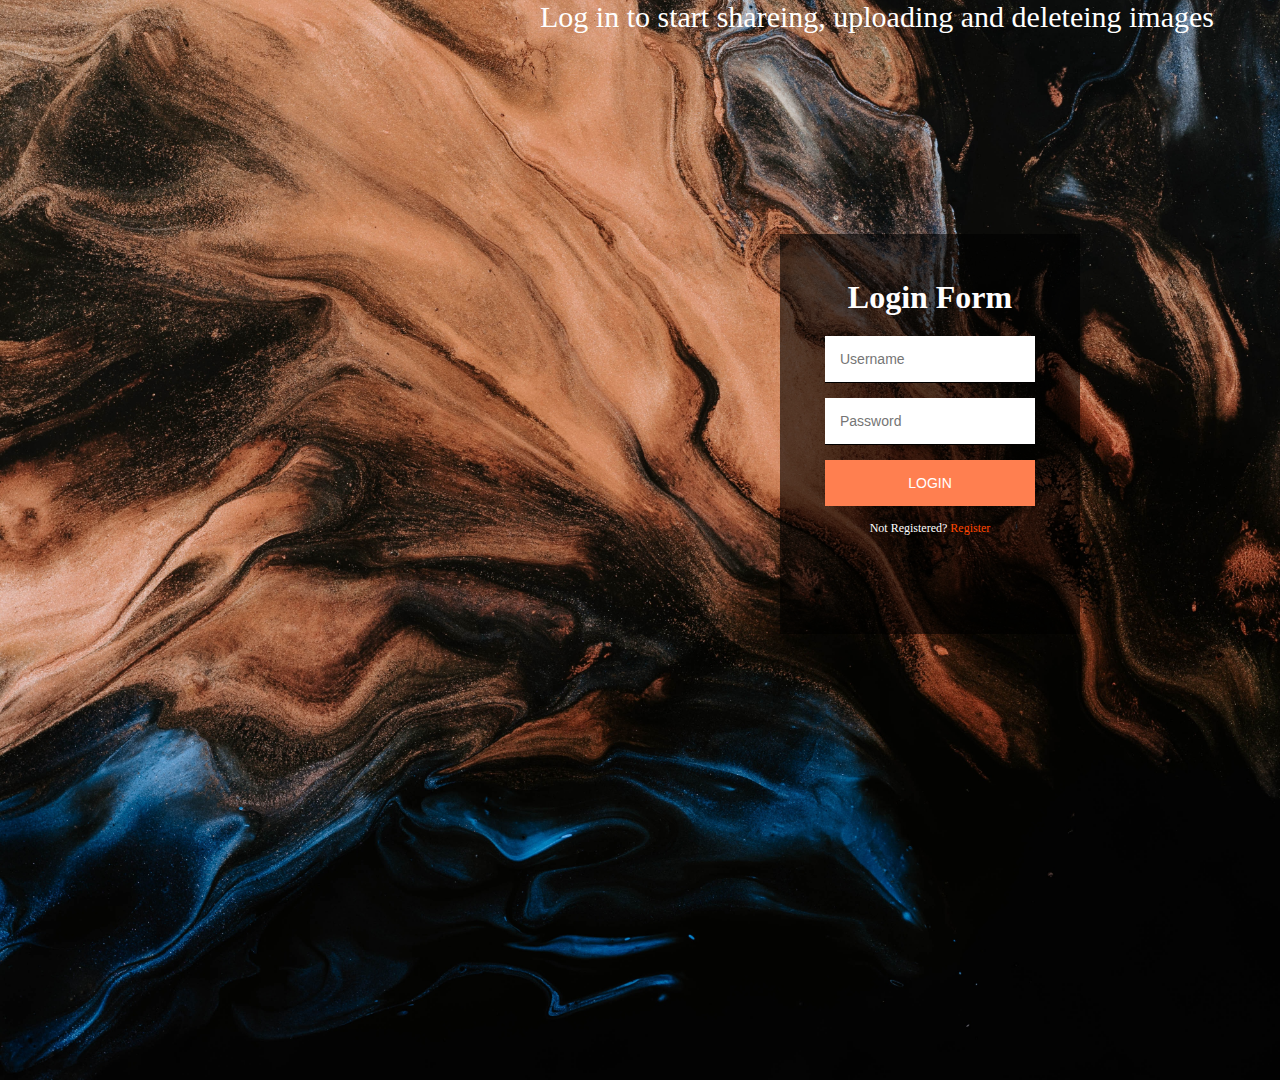
<file: GUI/LogInPage.html>
<!DOCTYPE html>

<html lang="en">
<head>
    <meta charset="UTF-8">
    <title>LogINPage</title>
    <link href="LogInPage.css" rel="stylesheet">
</head>
<body>
    <div class="full-page">
        <div class="sub-page">
            <div class="row">
                <div class="col-1">
                    <div class="col-1">
                        <p class='defination'>Log in to start shareing, uploading and deleteing images</p>
                    </div>
                    <div class="form-box">
                        <div class="form">
                            <form class="login-form" method = "post" action ="connect.php">
                                <h1 class="main-heading">Login Form</h1>
				                <input name = "usernameL" type="text"placeholder="Username" required/>
				                <input name = "passwordL" type="password" placeholder="Password" required/>
				                <button>LOGIN</button>
				                <p class="message">Not Registered? <a href="#">Register</a></p>
				            </form>
                            <form class="register-form" action = "login.php" method="POST">
                                <h1 class="main-heading">Register Form</h1>
				                <input name = "usernameR" type="text" placeholder="Username" required/>
				                <input name = "emailR" type="text" placeholder="Email" required/>
				                <input name = "passwordR" type="password" placeholder="Password" required/>
				                <button>REGISTER</button>
				                <p class="message">Already Registered?<a href="#">Login</a>
				                </p>
				            </form>
			             </div>
	                </div>
                </div>

            </div>
        </div>
    </div>
    <script src='https://code.jquery.com/jquery-3.2.1.min.js'>
    </script>
    <script>
        $('.message a').click(function(){$('form').animate({height: "toggle",opacity: "toggle"},"slow");});
    </script>
</body>
</html>
</file>
<file: GUI/LogInPage.css>
* {
  margin: 0;

  padding: 0;

  box-sizing: border-box;
}

.full-page {
  height: 100vh;

  width: 100%;

  background: coral;

  position: absolute;
}

.sub-page {
  width: 1920px;

  height: 1080px;

  position: absolute;

  background: url(assets/pawel-czerwinski-tMbQpdguDVQ-unsplash.jpg);

  background-size: cover;

  background-position: center;
}

.navigation-bar {
  display: flex;
  align-items: center;
  padding: 20px;
  padding-left: 80px;
  padding-right: 30px;
  padding-top: 50px;
}

.logo {
  position: fixed;

  margin-top: 10px;
}

.logo a {
  text-decoration: none;
  color: white;
  font-size: 30px;
}

nav {
  flex: 1;
  position: fixed;
  right: 0;
}

nav ul {
  display: inline-block;
  list-style: none;
}

nav ul li {
  display: inline-block;
  margin-right: 90px;
  margin-top: 17px;
}

nav ul li a {
  text-decoration: none;
  font-size: 20px;
  color: white;
  font-family: sans-serif;
}

nav ul li a:hover {
  color: rgb(155, 77, 22);
}

.row {
  display: flex;
  align-items: center;
  flex-wrap: wrap;
  justify-content: space-around;
}

.col-1 {
  flex-basis: 50%;
  min-width: 300px;
}

.form-box {
  width: 300px;
  height: 400px;
  position: relative;
  top: 200px;
  left: 300px;
  background: rgba(0, 0, 0, 0.6);
}

.main-heading {
  color: rgb(255, 254, 254);
  padding-bottom: 20px;
}

.form {
  position: relative;
  margin: 0 auto 100px;
  padding: 45px;
  text-align: center;
}

.form input {
  font-family: sans-serif;
  outline: none;
  border: none;
  border-bottom: 1px solid black;
  width: 100%;
  margin: 0 0 15px;
  padding: 15px;
  font-size: 14px;
}

.form button {
  font-family: sans-serif;
  width: 100%;
  color: white;
  font-size: 14px;
  cursor: pointer;
  padding: 15px;
  border: none;
  background: coral;
}

.form .message {
  font-size: 12px;
  margin: 15px 0 0;
  color: white;
}

.form .message a {
  color: orangered;
  text-decoration: none;
}

.form .register-form {
  display: none;
}

.defination {
  text-align: left;
  font-size: 30px;
  color: white;
  font-family: "Kaushan Script", cursive;
  padding-left: 60px;
}
</file>
